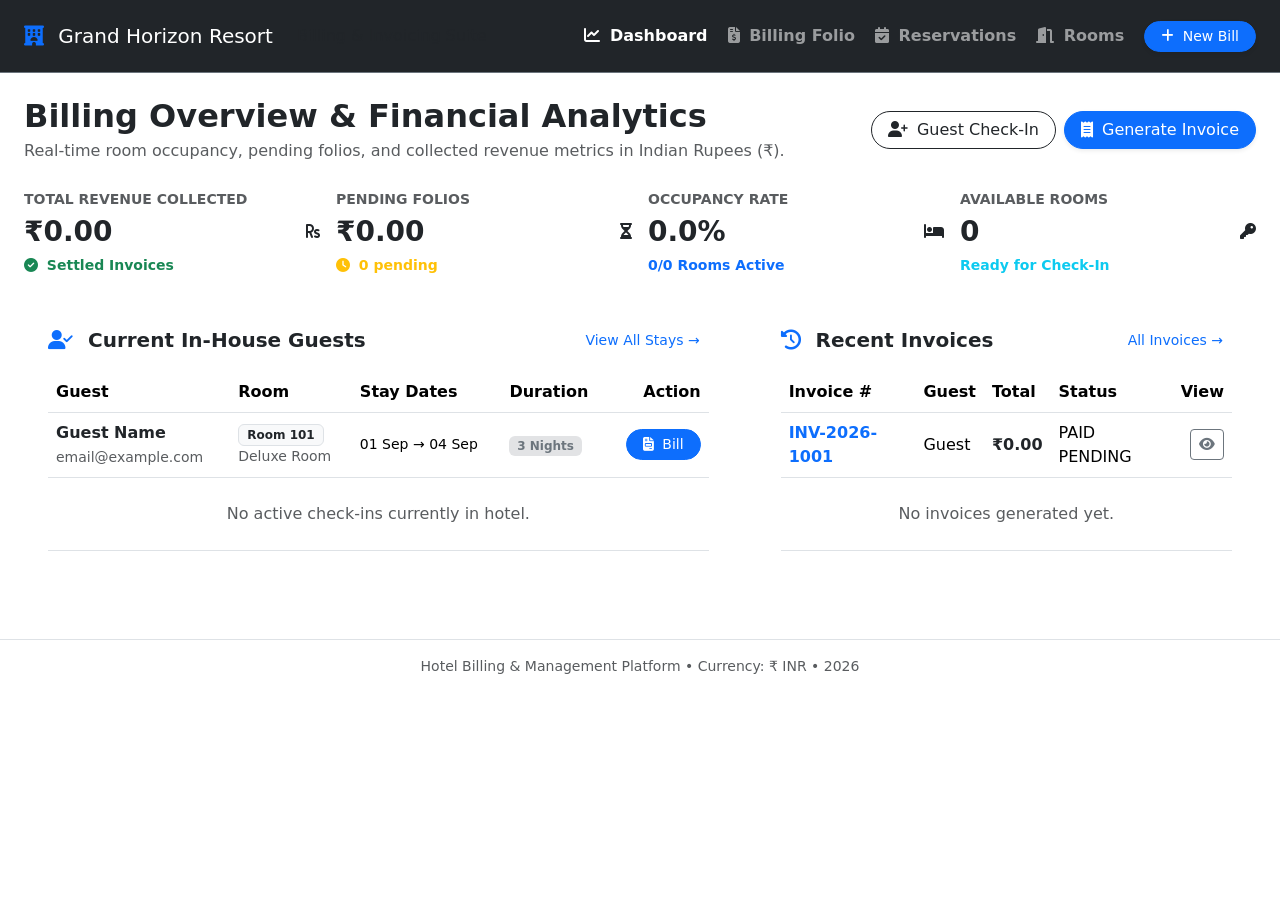
<file: src/main/resources/templates/index.html>
<!DOCTYPE html>
<html xmlns:th="http://www.thymeleaf.org" lang="en">
<head>
    <meta charset="UTF-8">
    <meta name="viewport" content="width=device-width, initial-scale=1.0">
    <title th:text="${hotelName} + ' - Billing & Management Dashboard'">Hotel Billing System</title>
    <!-- Bootstrap 5 CSS -->
    <link href="https://cdn.jsdelivr.net/npm/bootstrap@5.3.3/dist/css/bootstrap.min.css" rel="stylesheet">
    <!-- FontAwesome 6 -->
    <link href="https://cdnjs.cloudflare.com/ajax/libs/font-awesome/6.5.1/css/all.min.css" rel="stylesheet">
    <!-- Custom CSS -->
    <link rel="stylesheet" th:href="@{/css/custom.css}">
</head>
<body>

    <!-- Top Navigation -->
    <nav class="navbar navbar-expand-lg navbar-dark bg-dark py-3 border-bottom border-secondary">
        <div class="container-fluid px-4">
            <a class="navbar-brand navbar-brand-custom text-white" th:href="@{/}">
                <i class="fas fa-hotel text-primary me-2"></i>
                <span th:text="${hotelName}">Grand Horizon Resort</span>
            </a>
            <span class="hotel-badge ms-2 d-none d-md-inline-block">Billing & Invoicing Suite</span>
            <button class="navbar-toggler" type="button" data-bs-toggle="collapse" data-bs-target="#navContent">
                <span class="navbar-toggler-icon"></span>
            </button>
            <div class="collapse navbar-collapse" id="navContent">
                <ul class="navbar-nav ms-auto mb-2 mb-lg-0 align-items-center gap-1">
                    <li class="nav-item"><a class="nav-link active fw-semibold" th:href="@{/}"><i class="fas fa-chart-line me-1"></i> Dashboard</a></li>
                    <li class="nav-item"><a class="nav-link fw-semibold" th:href="@{/billing}"><i class="fas fa-file-invoice-dollar me-1"></i> Billing Folio</a></li>
                    <li class="nav-item"><a class="nav-link fw-semibold" th:href="@{/bookings}"><i class="fas fa-calendar-check me-1"></i> Reservations</a></li>
                    <li class="nav-item"><a class="nav-link fw-semibold" th:href="@{/rooms}"><i class="fas fa-door-open me-1"></i> Rooms</a></li>
                    <li class="nav-item ms-lg-2">
                        <a th:href="@{/billing}" class="btn btn-primary btn-sm px-3 rounded-pill shadow-sm">
                            <i class="fas fa-plus me-1"></i> New Bill
                        </a>
                    </li>
                </ul>
            </div>
        </div>
    </nav>

    <!-- Main Container -->
    <main class="container-fluid px-4 py-4 flex-grow-1">
        
        <!-- Welcome Hero Banner -->
        <div class="d-flex flex-wrap justify-content-between align-items-center mb-4 gap-3">
            <div>
                <h2 class="fw-bold mb-1">Billing Overview & Financial Analytics</h2>
                <p class="text-muted mb-0">Real-time room occupancy, pending folios, and collected revenue metrics in Indian Rupees (₹).</p>
            </div>
            <div class="d-flex gap-2">
                <a th:href="@{/bookings}" class="btn btn-outline-dark rounded-pill px-3">
                    <i class="fas fa-user-plus me-1"></i> Guest Check-In
                </a>
                <a th:href="@{/billing}" class="btn btn-primary rounded-pill px-3 shadow-sm">
                    <i class="fas fa-receipt me-1"></i> Generate Invoice
                </a>
            </div>
        </div>

        <!-- Metric KPI Cards -->
        <div class="row g-3 mb-4">
            <div class="col-12 col-sm-6 col-xl-3">
                <div class="stat-card d-flex align-items-center justify-content-between">
                    <div>
                        <span class="text-muted small text-uppercase fw-semibold">Total Revenue Collected</span>
                        <h3 class="fw-bold my-1 text-dark" th:text="'₹' + ${#numbers.formatDecimal(stats.totalRevenue, 1, 2)}">₹0.00</h3>
                        <span class="text-success small fw-semibold"><i class="fas fa-check-circle me-1"></i> Settled Invoices</span>
                    </div>
                    <div class="stat-icon green">
                        <i class="fas fa-rupee-sign"></i>
                    </div>
                </div>
            </div>

            <div class="col-12 col-sm-6 col-xl-3">
                <div class="stat-card d-flex align-items-center justify-content-between">
                    <div>
                        <span class="text-muted small text-uppercase fw-semibold">Pending Folios</span>
                        <h3 class="fw-bold my-1 text-dark" th:text="'₹' + ${#numbers.formatDecimal(stats.pendingRevenue, 1, 2)}">₹0.00</h3>
                        <span class="text-warning small fw-semibold" th:text="${stats.totalPendingInvoices} + ' pending check-out'"><i class="fas fa-clock me-1"></i> 0 pending</span>
                    </div>
                    <div class="stat-icon amber">
                        <i class="fas fa-hourglass-half"></i>
                    </div>
                </div>
            </div>

            <div class="col-12 col-sm-6 col-xl-3">
                <div class="stat-card d-flex align-items-center justify-content-between">
                    <div>
                        <span class="text-muted small text-uppercase fw-semibold">Occupancy Rate</span>
                        <h3 class="fw-bold my-1 text-dark" th:text="${stats.occupancyRatePercentage} + '%'">0.0%</h3>
                        <span class="text-primary small fw-semibold" th:text="${stats.occupiedRooms} + '/' + ${stats.totalRooms} + ' Rooms Active'">0/0 Rooms Active</span>
                    </div>
                    <div class="stat-icon blue">
                        <i class="fas fa-bed"></i>
                    </div>
                </div>
            </div>

            <div class="col-12 col-sm-6 col-xl-3">
                <div class="stat-card d-flex align-items-center justify-content-between">
                    <div>
                        <span class="text-muted small text-uppercase fw-semibold">Available Rooms</span>
                        <h3 class="fw-bold my-1 text-dark" th:text="${stats.availableRooms}">0</h3>
                        <span class="text-info small fw-semibold">Ready for Check-In</span>
                    </div>
                    <div class="stat-icon purple">
                        <i class="fas fa-key"></i>
                    </div>
                </div>
            </div>
        </div>

        <div class="row g-4 mb-4">
            <!-- Active Guests Folios ready to bill -->
            <div class="col-12 col-lg-7">
                <div class="custom-card p-4 h-100">
                    <div class="d-flex justify-content-between align-items-center mb-3">
                        <h5 class="fw-bold mb-0"><i class="fas fa-user-check text-primary me-2"></i> Current In-House Guests</h5>
                        <a th:href="@{/bookings}" class="btn btn-sm btn-link text-decoration-none">View All Stays &rarr;</a>
                    </div>
                    <div class="table-responsive">
                        <table class="table table-custom align-middle">
                            <thead>
                                <tr>
                                    <th>Guest</th>
                                    <th>Room</th>
                                    <th>Stay Dates</th>
                                    <th>Duration</th>
                                    <th class="text-end">Action</th>
                                </tr>
                            </thead>
                            <tbody>
                                <tr th:each="booking : ${activeBookings}">
                                    <td>
                                        <div class="fw-bold text-dark" th:text="${booking.guest.fullName}">Guest Name</div>
                                        <small class="text-muted" th:text="${booking.guest.email}">email@example.com</small>
                                    </td>
                                    <td>
                                        <span class="badge bg-light text-dark border px-2 py-1" th:text="'Room ' + ${booking.room.roomNumber}">Room 101</span>
                                        <div class="small text-muted" th:text="${booking.room.roomType.displayName}">Deluxe Room</div>
                                    </td>
                                    <td class="small">
                                        <span th:text="${#temporals.format(booking.checkInDate, 'dd MMM')}">01 Sep</span> &rarr;
                                        <span th:text="${#temporals.format(booking.checkOutDate, 'dd MMM')}">04 Sep</span>
                                    </td>
                                    <td>
                                        <span class="badge bg-secondary-subtle text-secondary fw-semibold" th:text="${booking.stayDurationNights} + ' Nights'">3 Nights</span>
                                    </td>
                                    <td class="text-end">
                                        <a th:href="@{/billing}" class="btn btn-sm btn-primary rounded-pill px-3">
                                            <i class="fas fa-file-invoice me-1"></i> Bill
                                        </a>
                                    </td>
                                </tr>
                                <tr th:if="${#lists.isEmpty(activeBookings)}">
                                    <td colspan="5" class="text-center text-muted py-4">No active check-ins currently in hotel.</td>
                                </tr>
                            </tbody>
                        </table>
                    </div>
                </div>
            </div>

            <!-- Recent Invoices Table -->
            <div class="col-12 col-lg-5">
                <div class="custom-card p-4 h-100">
                    <div class="d-flex justify-content-between align-items-center mb-3">
                        <h5 class="fw-bold mb-0"><i class="fas fa-history text-primary me-2"></i> Recent Invoices</h5>
                        <a th:href="@{/billing}" class="btn btn-sm btn-link text-decoration-none">All Invoices &rarr;</a>
                    </div>
                    <div class="table-responsive">
                        <table class="table table-custom align-middle">
                            <thead>
                                <tr>
                                    <th>Invoice #</th>
                                    <th>Guest</th>
                                    <th>Total</th>
                                    <th>Status</th>
                                    <th class="text-end">View</th>
                                </tr>
                            </thead>
                            <tbody>
                                <tr th:each="bill : ${recentBills}">
                                    <td class="fw-semibold text-primary" th:text="${bill.invoiceNumber}">INV-2026-1001</td>
                                    <td>
                                        <span th:text="${bill.booking.guest.fullName}" class="fw-medium">Guest</span>
                                    </td>
                                    <td class="fw-bold text-dark" th:text="'₹' + ${#numbers.formatDecimal(bill.netTotal, 1, 2)}">₹0.00</td>
                                    <td>
                                        <span th:if="${bill.paymentStatus.name() == 'PAID'}" class="badge-paid">PAID</span>
                                        <span th:if="${bill.paymentStatus.name() == 'PENDING'}" class="badge-pending">PENDING</span>
                                    </td>
                                    <td class="text-end">
                                        <a th:href="@{'/invoice/' + ${bill.id}}" class="btn btn-sm btn-outline-secondary">
                                            <i class="fas fa-eye"></i>
                                        </a>
                                    </td>
                                </tr>
                                <tr th:if="${#lists.isEmpty(recentBills)}">
                                    <td colspan="5" class="text-center text-muted py-4">No invoices generated yet.</td>
                                </tr>
                            </tbody>
                        </table>
                    </div>
                </div>
            </div>
        </div>

    </main>

    <!-- Footer -->
    <footer class="bg-white border-top py-3 text-center text-muted small mt-auto">
        <div class="container">
            <span th:text="${hotelName}">Hotel</span> Billing & Management Platform &bull; Currency: ₹ INR &bull; 2026
        </div>
    </footer>

    <!-- Bootstrap 5 Bundle JS -->
    <script src="https://cdn.jsdelivr.net/npm/bootstrap@5.3.3/dist/js/bootstrap.bundle.min.js"></script>
    <script th:src="@{/js/app.js}"></script>
</body>
</html>
</file>
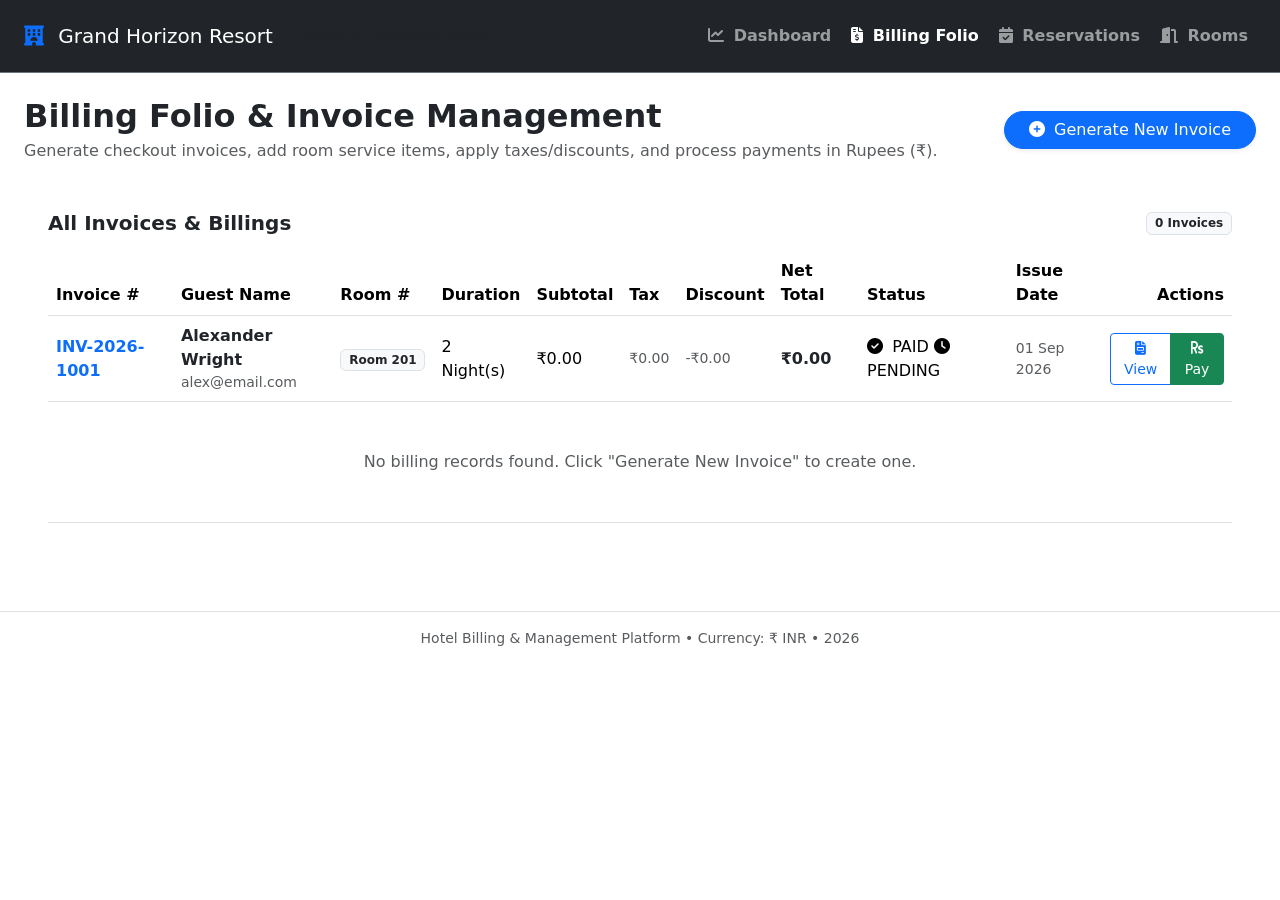
<file: src/main/resources/templates/billing.html>
<!DOCTYPE html>
<html xmlns:th="http://www.thymeleaf.org" lang="en">
<head>
    <meta charset="UTF-8">
    <meta name="viewport" content="width=device-width, initial-scale=1.0">
    <title th:text="'Billing & Invoices - ' + ${hotelName}">Billing & Invoices</title>
    <link href="https://cdn.jsdelivr.net/npm/bootstrap@5.3.3/dist/css/bootstrap.min.css" rel="stylesheet">
    <link href="https://cdnjs.cloudflare.com/ajax/libs/font-awesome/6.5.1/css/all.min.css" rel="stylesheet">
    <link rel="stylesheet" th:href="@{/css/custom.css}">
</head>
<body>

    <!-- Navigation -->
    <nav class="navbar navbar-expand-lg navbar-dark bg-dark py-3 border-bottom border-secondary">
        <div class="container-fluid px-4">
            <a class="navbar-brand navbar-brand-custom text-white" th:href="@{/}">
                <i class="fas fa-hotel text-primary me-2"></i>
                <span th:text="${hotelName}">Grand Horizon Resort</span>
            </a>
            <span class="hotel-badge ms-2 d-none d-md-inline-block">Billing & Invoicing Suite</span>
            <button class="navbar-toggler" type="button" data-bs-toggle="collapse" data-bs-target="#navContent">
                <span class="navbar-toggler-icon"></span>
            </button>
            <div class="collapse navbar-collapse" id="navContent">
                <ul class="navbar-nav ms-auto mb-2 mb-lg-0 align-items-center gap-1">
                    <li class="nav-item"><a class="nav-link fw-semibold" th:href="@{/}"><i class="fas fa-chart-line me-1"></i> Dashboard</a></li>
                    <li class="nav-item"><a class="nav-link active fw-semibold" th:href="@{/billing}"><i class="fas fa-file-invoice-dollar me-1"></i> Billing Folio</a></li>
                    <li class="nav-item"><a class="nav-link fw-semibold" th:href="@{/bookings}"><i class="fas fa-calendar-check me-1"></i> Reservations</a></li>
                    <li class="nav-item"><a class="nav-link fw-semibold" th:href="@{/rooms}"><i class="fas fa-door-open me-1"></i> Rooms</a></li>
                </ul>
            </div>
        </div>
    </nav>

    <!-- Main Content -->
    <main class="container-fluid px-4 py-4 flex-grow-1">

        <div class="d-flex justify-content-between align-items-center mb-4">
            <div>
                <h2 class="fw-bold mb-1">Billing Folio & Invoice Management</h2>
                <p class="text-muted mb-0">Generate checkout invoices, add room service items, apply taxes/discounts, and process payments in Rupees (₹).</p>
            </div>
            <button class="btn btn-primary rounded-pill px-4 shadow-sm" data-bs-toggle="modal" data-bs-target="#generateBillModal">
                <i class="fas fa-plus-circle me-1"></i> Generate New Invoice
            </button>
        </div>

        <!-- Invoices List Table -->
        <div class="custom-card p-4 mb-4">
            <div class="d-flex justify-content-between align-items-center mb-3">
                <h5 class="fw-bold mb-0">All Invoices & Billings</h5>
                <span class="badge bg-light text-dark border" th:text="${#lists.size(bills)} + ' Invoices'">0 Invoices</span>
            </div>

            <div class="table-responsive">
                <table class="table table-custom align-middle">
                    <thead>
                        <tr>
                            <th>Invoice #</th>
                            <th>Guest Name</th>
                            <th>Room #</th>
                            <th>Duration</th>
                            <th>Subtotal</th>
                            <th>Tax</th>
                            <th>Discount</th>
                            <th>Net Total</th>
                            <th>Status</th>
                            <th>Issue Date</th>
                            <th class="text-end">Actions</th>
                        </tr>
                    </thead>
                    <tbody>
                        <tr th:each="bill : ${bills}">
                            <td class="fw-bold text-primary" th:text="${bill.invoiceNumber}">INV-2026-1001</td>
                            <td>
                                <span class="fw-semibold text-dark" th:text="${bill.booking.guest.fullName}">Alexander Wright</span>
                                <div class="small text-muted" th:text="${bill.booking.guest.email}">alex@email.com</div>
                            </td>
                            <td>
                                <span class="badge bg-light text-dark border" th:text="'Room ' + ${bill.booking.room.roomNumber}">Room 201</span>
                            </td>
                            <td th:text="${bill.stayNights} + ' Night(s)'">2 Night(s)</td>
                            <td th:text="'₹' + ${#numbers.formatDecimal(bill.subtotal, 1, 2)}">₹0.00</td>
                            <td class="small text-muted" th:text="'₹' + ${#numbers.formatDecimal(bill.taxAmount, 1, 2)} + ' (' + ${bill.taxPercentage} + '%)'">₹0.00</td>
                            <td class="small text-muted" th:text="'-₹' + ${#numbers.formatDecimal(bill.discountAmount, 1, 2)} + ' (' + ${bill.discountPercentage} + '%)'">-₹0.00</td>
                            <td class="fw-bold text-dark fs-6" th:text="'₹' + ${#numbers.formatDecimal(bill.netTotal, 1, 2)}">₹0.00</td>
                            <td>
                                <span th:if="${bill.paymentStatus.name() == 'PAID'}" class="badge-paid"><i class="fas fa-check-circle me-1"></i> PAID</span>
                                <span th:if="${bill.paymentStatus.name() == 'PENDING'}" class="badge-pending"><i class="fas fa-clock me-1"></i> PENDING</span>
                            </td>
                            <td class="small text-muted" th:text="${#temporals.format(bill.issueDate, 'dd MMM yyyy, HH:mm')}">01 Sep 2026</td>
                            <td class="text-end">
                                <div class="btn-group">
                                    <a th:href="@{'/invoice/' + ${bill.id}}" class="btn btn-sm btn-outline-primary" title="View & Print Invoice">
                                        <i class="fas fa-file-invoice"></i> View
                                    </a>
                                    <button th:if="${bill.paymentStatus.name() == 'PENDING'}"
                                            type="button"
                                            class="btn btn-sm btn-success btn-pay-modal"
                                            data-bs-toggle="modal"
                                            data-bs-target="#paymentModal"
                                            th:data-bill-id="${bill.id}"
                                            th:data-invoice="${bill.invoiceNumber}"
                                            th:data-amount="${bill.netTotal}"
                                            title="Mark Paid">
                                        <i class="fas fa-rupee-sign"></i> Pay
                                    </button>
                                </div>
                            </td>
                        </tr>
                        <tr th:if="${#lists.isEmpty(bills)}">
                            <td colspan="11" class="text-center text-muted py-5">No billing records found. Click "Generate New Invoice" to create one.</td>
                        </tr>
                    </tbody>
                </table>
            </div>
        </div>

    </main>

    <!-- Modal: Generate Bill -->
    <div class="modal fade" id="generateBillModal" tabindex="-1" aria-labelledby="generateBillModalLabel" aria-hidden="true">
        <div class="modal-dialog modal-xl modal-dialog-centered">
            <div class="modal-content border-0 shadow-lg">
                <form id="generateBillForm">
                    <div class="modal-header bg-dark text-white">
                        <h5 class="modal-title fw-bold" id="generateBillModalLabel"><i class="fas fa-file-invoice-dollar text-primary me-2"></i> Create Hotel Folio / Bill</h5>
                        <button type="button" class="btn-close btn-close-white" data-bs-dismiss="modal"></button>
                    </div>
                    <div class="modal-body p-4">
                        <div class="row g-4">
                            <!-- Left: Guest & Room Selection + Summary -->
                            <div class="col-12 col-md-5 border-end">
                                <div class="mb-3">
                                    <label class="form-label fw-bold">Select Active Guest Stay <span class="text-danger">*</span></label>
                                    <select class="form-select" id="billingBookingSelect" required>
                                        <option value="" selected disabled>-- Select Guest Stay --</option>
                                        <option th:each="b : ${activeBookings}"
                                                th:value="${b.id}"
                                                th:data-guest="${b.guest.fullName}"
                                                th:data-room="${b.room.roomNumber}"
                                                th:data-rate="${b.effectiveRoomRate}"
                                                th:data-nights="${b.stayDurationNights}"
                                                th:text="'Room ' + ${b.room.roomNumber} + ' - ' + ${b.guest.fullName} + ' (' + ${b.stayDurationNights} + ' Nights)'">
                                            Room 101 - John Doe (2 Nights)
                                        </option>
                                    </select>
                                </div>

                                <div class="p-3 bg-light rounded-3 mb-3">
                                    <h6 class="fw-bold mb-2 text-primary">Stay Summary</h6>
                                    <div class="d-flex justify-content-between mb-1"><span class="text-muted">Guest:</span> <strong id="displayGuest">-</strong></div>
                                    <div class="d-flex justify-content-between mb-1"><span class="text-muted">Room:</span> <strong id="displayRoom">-</strong></div>
                                    <div class="d-flex justify-content-between mb-1"><span class="text-muted">Rate:</span> <span id="displayRate">-</span></div>
                                    <div class="d-flex justify-content-between mb-1"><span class="text-muted">Stay Duration:</span> <span id="displayNights">-</span></div>
                                </div>

                                <div class="row g-2 mb-3">
                                    <div class="col-6">
                                        <label class="form-label small fw-semibold">Tax Rate (%)</label>
                                        <input type="number" step="0.1" class="form-control" id="billingTax" th:value="${defaultTaxRate}">
                                    </div>
                                    <div class="col-6">
                                        <label class="form-label small fw-semibold">Discount (%)</label>
                                        <input type="number" step="0.1" class="form-control" id="billingDiscount" value="0.0">
                                    </div>
                                </div>

                                <div class="mb-3">
                                    <label class="form-label small fw-semibold">Payment Status</label>
                                    <select class="form-select" id="billingPaymentStatus">
                                        <option value="PENDING" selected>Pending Payment</option>
                                        <option value="PAID">Paid / Settled Now</option>
                                    </select>
                                </div>

                                <div class="row g-2 mb-3">
                                    <div class="col-6">
                                        <label class="form-label small fw-semibold">Payment Mode</label>
                                        <select class="form-select" id="billingPaymentMethod">
                                            <option value="UPI" selected>UPI / QR Code</option>
                                            <option value="CREDIT_CARD">Credit / Debit Card</option>
                                            <option value="CASH">Cash</option>
                                            <option value="NET_BANKING">Net Banking</option>
                                            <option value="CORPORATE_BILLING">Corporate Billing</option>
                                        </select>
                                    </div>
                                    <div class="col-6">
                                        <label class="form-label small fw-semibold">Transaction ID</label>
                                        <input type="text" class="form-control" id="billingTransactionId" placeholder="Optional UPI/Card Ref">
                                    </div>
                                </div>

                                <div>
                                    <label class="form-label small fw-semibold">Notes / Remarks</label>
                                    <textarea class="form-control" id="billingNotes" rows="2" placeholder="Guest special requests or payment notes"></textarea>
                                </div>
                            </div>

                            <!-- Right: Service Line Items & Grand Total -->
                            <div class="col-12 col-md-7">
                                <h6 class="fw-bold mb-3"><i class="fas fa-concierge-bell text-primary me-2"></i> Add Additional Hotel Services</h6>
                                
                                <div class="row g-2 align-items-end mb-3">
                                    <div class="col-7">
                                        <label class="form-label small">Select Item/Service</label>
                                        <select class="form-select form-select-sm" id="serviceItemSelect">
                                            <option value="" selected disabled>-- Choose Service --</option>
                                            <option th:each="svc : ${availableServices}"
                                                    th:value="${svc.id}"
                                                    th:data-name="${svc.name}"
                                                    th:data-price="${svc.unitPrice}"
                                                    th:data-category="${svc.category}"
                                                    th:text="${svc.name} + ' (₹' + ${#numbers.formatDecimal(svc.unitPrice, 1, 2)} + ')'">
                                                Breakfast (₹450.00)
                                            </option>
                                        </select>
                                    </div>
                                    <div class="col-3">
                                        <label class="form-label small">Qty</label>
                                        <input type="number" class="form-control form-control-sm" id="serviceItemQty" value="1" min="1">
                                    </div>
                                    <div class="col-2">
                                        <button type="button" class="btn btn-sm btn-outline-primary w-100" id="btnAddServiceItem">
                                            <i class="fas fa-plus"></i> Add
                                        </button>
                                    </div>
                                </div>

                                <!-- Added Items Table -->
                                <div class="table-responsive border rounded-3 mb-3" style="max-height: 220px; overflow-y: auto;">
                                    <table class="table table-sm table-hover mb-0">
                                        <thead class="table-light">
                                            <tr>
                                                <th>Service Item</th>
                                                <th class="text-center">Qty</th>
                                                <th class="text-end">Price</th>
                                                <th class="text-end">Total</th>
                                                <th class="text-center">Del</th>
                                            </tr>
                                        </thead>
                                        <tbody id="billItemsTableBody">
                                            <tr>
                                                <td colspan="5" class="text-center text-muted py-3">No additional services added yet.</td>
                                            </tr>
                                        </tbody>
                                    </table>
                                </div>

                                <!-- Bill Calculation Breakdown -->
                                <div class="p-3 bg-light rounded-3">
                                    <div class="d-flex justify-content-between mb-1"><span class="text-muted">Total Room Charges:</span> <span id="summaryRoomTotal" class="fw-semibold">₹0.00</span></div>
                                    <div class="d-flex justify-content-between mb-1"><span class="text-muted">Total Service Charges:</span> <span id="summaryServicesTotal" class="fw-semibold">₹0.00</span></div>
                                    <div class="d-flex justify-content-between mb-1"><span class="text-muted">Subtotal:</span> <span id="summarySubtotal" class="fw-semibold">₹0.00</span></div>
                                    <div class="d-flex justify-content-between mb-1"><span class="text-muted">Taxes (GST):</span> <span id="summaryTaxAmount" class="text-muted">₹0.00</span></div>
                                    <div class="d-flex justify-content-between mb-1"><span class="text-muted">Discount:</span> <span id="summaryDiscountAmount" class="text-danger">-₹0.00</span></div>
                                    <hr class="my-2">
                                    <div class="d-flex justify-content-between align-items-center">
                                        <span class="fw-bold fs-5 text-dark">Net Payable Total:</span>
                                        <span id="summaryNetTotal" class="fw-bold fs-4 text-primary">₹0.00</span>
                                    </div>
                                </div>
                            </div>
                        </div>
                    </div>
                    <div class="modal-footer bg-light">
                        <button type="button" class="btn btn-secondary rounded-pill px-4" data-bs-dismiss="modal">Cancel</button>
                        <button type="submit" class="btn btn-primary rounded-pill px-4 shadow-sm">
                            <i class="fas fa-check-circle me-1"></i> Generate & Preview Invoice
                        </button>
                    </div>
                </form>
            </div>
        </div>
    </div>

    <!-- Modal: Process Payment -->
    <div class="modal fade" id="paymentModal" tabindex="-1" aria-hidden="true">
        <div class="modal-dialog modal-dialog-centered">
            <div class="modal-content border-0 shadow">
                <form id="processPaymentForm">
                    <input type="hidden" id="payModalBillId">
                    <div class="modal-header bg-success text-white">
                        <h5 class="modal-title fw-bold"><i class="fas fa-credit-card me-2"></i> Record Folio Payment</h5>
                        <button type="button" class="btn-close btn-close-white" data-bs-dismiss="modal"></button>
                    </div>
                    <div class="modal-body p-4">
                        <div class="alert alert-light border d-flex justify-content-between align-items-center mb-3">
                            <div>
                                <small class="text-muted">Invoice Number</small>
                                <h6 class="fw-bold mb-0" id="payModalInvoiceNumber">INV-2026-XXXX</h6>
                            </div>
                            <div class="text-end">
                                <small class="text-muted">Amount Due</small>
                                <h5 class="fw-bold text-success mb-0" id="payModalAmount">₹0.00</h5>
                            </div>
                        </div>

                        <div class="mb-3">
                            <label class="form-label fw-bold">Payment Method <span class="text-danger">*</span></label>
                            <select class="form-select" id="payModalMethod" required>
                                <option value="UPI" selected>UPI / Instant Transfer / QR</option>
                                <option value="CREDIT_CARD">Credit / Debit Card</option>
                                <option value="CASH">Cash</option>
                                <option value="NET_BANKING">Net Banking</option>
                                <option value="CORPORATE_BILLING">Corporate Billing</option>
                            </select>
                        </div>

                        <div class="mb-3">
                            <label class="form-label">Transaction / UPI Reference ID</label>
                            <input type="text" class="form-control" id="payModalTxnId" placeholder="e.g. UPI-9920192847">
                        </div>

                        <div>
                            <label class="form-label">Payment Notes</label>
                            <textarea class="form-control" id="payModalNotes" rows="2" placeholder="Optional notes"></textarea>
                        </div>
                    </div>
                    <div class="modal-footer bg-light">
                        <button type="button" class="btn btn-secondary rounded-pill" data-bs-dismiss="modal">Close</button>
                        <button type="submit" class="btn btn-success rounded-pill px-4">
                            <i class="fas fa-check me-1"></i> Confirm & Settle Payment
                        </button>
                    </div>
                </form>
            </div>
        </div>
    </div>

    <!-- Footer -->
    <footer class="bg-white border-top py-3 text-center text-muted small mt-auto">
        <div class="container">
            <span th:text="${hotelName}">Hotel</span> Billing & Management Platform &bull; Currency: ₹ INR &bull; 2026
        </div>
    </footer>

    <script src="https://cdn.jsdelivr.net/npm/bootstrap@5.3.3/dist/js/bootstrap.bundle.min.js"></script>
    <script th:src="@{/js/app.js}"></script>
</body>
</html>
</file>
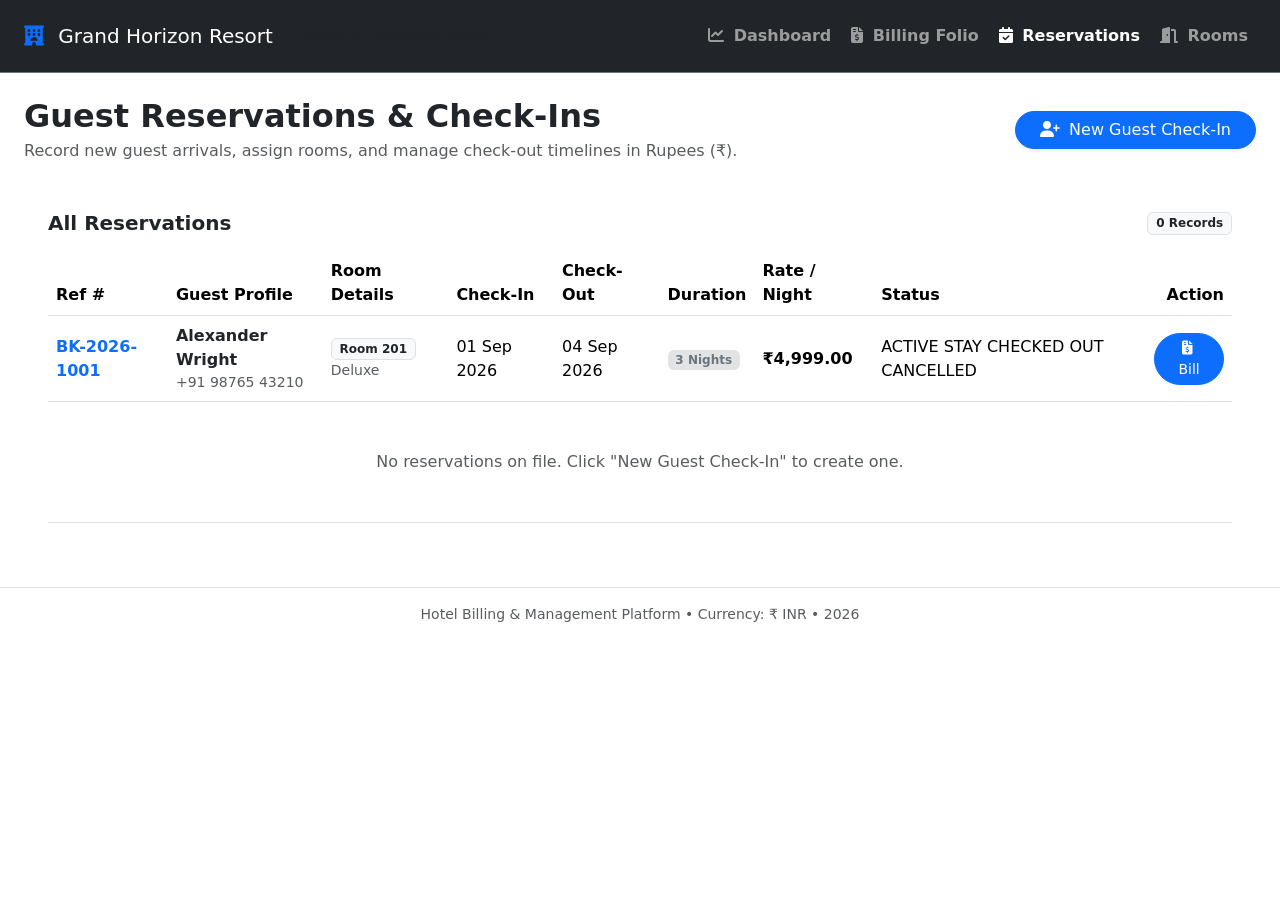
<file: src/main/resources/templates/bookings.html>
<!DOCTYPE html>
<html xmlns:th="http://www.thymeleaf.org" lang="en">
<head>
    <meta charset="UTF-8">
    <meta name="viewport" content="width=device-width, initial-scale=1.0">
    <title th:text="'Reservations & Stays - ' + ${hotelName}">Reservations</title>
    <link href="https://cdn.jsdelivr.net/npm/bootstrap@5.3.3/dist/css/bootstrap.min.css" rel="stylesheet">
    <link href="https://cdnjs.cloudflare.com/ajax/libs/font-awesome/6.5.1/css/all.min.css" rel="stylesheet">
    <link rel="stylesheet" th:href="@{/css/custom.css}">
</head>
<body>

    <!-- Navigation -->
    <nav class="navbar navbar-expand-lg navbar-dark bg-dark py-3 border-bottom border-secondary">
        <div class="container-fluid px-4">
            <a class="navbar-brand navbar-brand-custom text-white" th:href="@{/}">
                <i class="fas fa-hotel text-primary me-2"></i>
                <span th:text="${hotelName}">Grand Horizon Resort</span>
            </a>
            <span class="hotel-badge ms-2 d-none d-md-inline-block">Billing & Invoicing Suite</span>
            <button class="navbar-toggler" type="button" data-bs-toggle="collapse" data-bs-target="#navContent">
                <span class="navbar-toggler-icon"></span>
            </button>
            <div class="collapse navbar-collapse" id="navContent">
                <ul class="navbar-nav ms-auto mb-2 mb-lg-0 align-items-center gap-1">
                    <li class="nav-item"><a class="nav-link fw-semibold" th:href="@{/}"><i class="fas fa-chart-line me-1"></i> Dashboard</a></li>
                    <li class="nav-item"><a class="nav-link fw-semibold" th:href="@{/billing}"><i class="fas fa-file-invoice-dollar me-1"></i> Billing Folio</a></li>
                    <li class="nav-item"><a class="nav-link active fw-semibold" th:href="@{/bookings}"><i class="fas fa-calendar-check me-1"></i> Reservations</a></li>
                    <li class="nav-item"><a class="nav-link fw-semibold" th:href="@{/rooms}"><i class="fas fa-door-open me-1"></i> Rooms</a></li>
                </ul>
            </div>
        </div>
    </nav>

    <!-- Main Content -->
    <main class="container-fluid px-4 py-4 flex-grow-1">
        <div class="d-flex justify-content-between align-items-center mb-4">
            <div>
                <h2 class="fw-bold mb-1">Guest Reservations & Check-Ins</h2>
                <p class="text-muted mb-0">Record new guest arrivals, assign rooms, and manage check-out timelines in Rupees (₹).</p>
            </div>
            <button class="btn btn-primary rounded-pill px-4 shadow-sm" data-bs-toggle="modal" data-bs-target="#newBookingModal">
                <i class="fas fa-user-plus me-1"></i> New Guest Check-In
            </button>
        </div>

        <div class="custom-card p-4">
            <div class="d-flex justify-content-between align-items-center mb-3">
                <h5 class="fw-bold mb-0">All Reservations</h5>
                <span class="badge bg-light text-dark border" th:text="${#lists.size(bookings)} + ' Records'">0 Records</span>
            </div>

            <div class="table-responsive">
                <table class="table table-custom align-middle">
                    <thead>
                        <tr>
                            <th>Ref #</th>
                            <th>Guest Profile</th>
                            <th>Room Details</th>
                            <th>Check-In</th>
                            <th>Check-Out</th>
                            <th>Duration</th>
                            <th>Rate / Night</th>
                            <th>Status</th>
                            <th class="text-end">Action</th>
                        </tr>
                    </thead>
                    <tbody>
                        <tr th:each="b : ${bookings}">
                            <td class="fw-bold text-primary" th:text="${b.bookingReference}">BK-2026-1001</td>
                            <td>
                                <strong class="text-dark" th:text="${b.guest.fullName}">Alexander Wright</strong>
                                <div class="small text-muted" th:text="${b.guest.phone}">+91 98765 43210</div>
                            </td>
                            <td>
                                <span class="badge bg-light text-dark border" th:text="'Room ' + ${b.room.roomNumber}">Room 201</span>
                                <div class="small text-muted" th:text="${b.room.roomType.displayName}">Deluxe</div>
                            </td>
                            <td th:text="${#temporals.format(b.checkInDate, 'dd MMM yyyy')}">01 Sep 2026</td>
                            <td th:text="${#temporals.format(b.checkOutDate, 'dd MMM yyyy')}">04 Sep 2026</td>
                            <td><span class="badge bg-secondary-subtle text-secondary" th:text="${b.stayDurationNights} + ' Nights'">3 Nights</span></td>
                            <td class="fw-semibold" th:text="'₹' + ${#numbers.formatDecimal(b.effectiveRoomRate, 1, 2)}">₹4,999.00</td>
                            <td>
                                <span th:if="${b.status.name() == 'ACTIVE'}" class="badge-occupied">ACTIVE STAY</span>
                                <span th:if="${b.status.name() == 'CHECKED_OUT'}" class="badge-paid">CHECKED OUT</span>
                                <span th:if="${b.status.name() == 'CANCELLED'}" class="badge-pending">CANCELLED</span>
                            </td>
                            <td class="text-end">
                                <a th:if="${b.status.name() == 'ACTIVE'}" th:href="@{/billing}" class="btn btn-sm btn-primary rounded-pill px-3">
                                    <i class="fas fa-file-invoice-dollar me-1"></i> Bill
                                </a>
                            </td>
                        </tr>
                        <tr th:if="${#lists.isEmpty(bookings)}">
                            <td colspan="9" class="text-center text-muted py-5">No reservations on file. Click "New Guest Check-In" to create one.</td>
                        </tr>
                    </tbody>
                </table>
            </div>
        </div>
    </main>

    <!-- Modal: New Check-In -->
    <div class="modal fade" id="newBookingModal" tabindex="-1" aria-hidden="true">
        <div class="modal-dialog modal-lg modal-dialog-centered">
            <div class="modal-content border-0 shadow-lg">
                <form id="newBookingForm">
                    <div class="modal-header bg-dark text-white">
                        <h5 class="modal-title fw-bold"><i class="fas fa-calendar-plus text-primary me-2"></i> Register New Guest Check-In</h5>
                        <button type="button" class="btn-close btn-close-white" data-bs-dismiss="modal"></button>
                    </div>
                    <div class="modal-body p-4">
                        <h6 class="fw-bold text-primary mb-3">1. Guest Profile</h6>
                        <div class="row g-3 mb-3">
                            <div class="col-md-6">
                                <label class="form-label small fw-semibold">Guest Full Name <span class="text-danger">*</span></label>
                                <input type="text" class="form-control" id="bookingGuestName" placeholder="e.g. Rahul Sharma" required>
                            </div>
                            <div class="col-md-6">
                                <label class="form-label small fw-semibold">Email Address <span class="text-danger">*</span></label>
                                <input type="email" class="form-control" id="bookingGuestEmail" placeholder="e.g. rahul@example.com" required>
                            </div>
                            <div class="col-md-6">
                                <label class="form-label small fw-semibold">Phone Number <span class="text-danger">*</span></label>
                                <input type="tel" class="form-control" id="bookingGuestPhone" placeholder="e.g. +91 98765 01234" required>
                            </div>
                            <div class="col-md-3">
                                <label class="form-label small fw-semibold">ID Proof Type</label>
                                <select class="form-select" id="bookingIdType">
                                    <option value="Aadhaar" selected>Aadhaar Card</option>
                                    <option value="Passport">Passport</option>
                                    <option value="Driver License">Driver License</option>
                                    <option value="Voter ID">Voter ID</option>
                                </select>
                            </div>
                            <div class="col-md-3">
                                <label class="form-label small fw-semibold">ID Number</label>
                                <input type="text" class="form-control" id="bookingIdNumber" placeholder="ID Number">
                            </div>
                            <div class="col-md-6">
                                <label class="form-label small fw-semibold">Address</label>
                                <input type="text" class="form-control" id="bookingAddress" placeholder="Street address">
                            </div>
                            <div class="col-md-3">
                                <label class="form-label small fw-semibold">City</label>
                                <input type="text" class="form-control" id="bookingCity" placeholder="City (e.g. Mumbai)">
                            </div>
                            <div class="col-md-3">
                                <label class="form-label small fw-semibold">Country</label>
                                <input type="text" class="form-control" id="bookingCountry" placeholder="Country" value="India">
                            </div>
                        </div>

                        <hr>
                        <h6 class="fw-bold text-primary mb-3">2. Stay & Room Allocation</h6>
                        <div class="row g-3">
                            <div class="col-md-6">
                                <label class="form-label small fw-semibold">Select Available Room <span class="text-danger">*</span></label>
                                <select class="form-select" id="bookingRoomId" required>
                                    <option value="" selected disabled>-- Select Available Room --</option>
                                    <option th:each="rm : ${availableRooms}"
                                            th:value="${rm.id}"
                                            th:text="'Room ' + ${rm.roomNumber} + ' - ' + ${rm.roomType.displayName} + ' (₹' + ${#numbers.formatDecimal(rm.pricePerNight, 1, 2)} + '/night)'">
                                        Room 101
                                    </option>
                                </select>
                            </div>
                            <div class="col-md-6">
                                <label class="form-label small fw-semibold">Number of Guests</label>
                                <input type="number" class="form-control" id="bookingGuests" value="1" min="1">
                            </div>
                            <div class="col-md-6">
                                <label class="form-label small fw-semibold">Check-In Date <span class="text-danger">*</span></label>
                                <input type="date" class="form-control" id="bookingCheckIn" required>
                            </div>
                            <div class="col-md-6">
                                <label class="form-label small fw-semibold">Check-Out Date <span class="text-danger">*</span></label>
                                <input type="date" class="form-control" id="bookingCheckOut" required>
                            </div>
                            <div class="col-12">
                                <label class="form-label small fw-semibold">Special Requests / Instructions</label>
                                <textarea class="form-control" id="bookingRequests" rows="2" placeholder="e.g. Extra pillows, sea-facing room, late check-in"></textarea>
                            </div>
                        </div>
                    </div>
                    <div class="modal-footer bg-light">
                        <button type="button" class="btn btn-secondary rounded-pill" data-bs-dismiss="modal">Cancel</button>
                        <button type="submit" class="btn btn-primary rounded-pill px-4">
                            <i class="fas fa-check-circle me-1"></i> Complete Check-In
                        </button>
                    </div>
                </form>
            </div>
        </div>
    </div>

    <!-- Footer -->
    <footer class="bg-white border-top py-3 text-center text-muted small mt-auto">
        <div class="container">
            <span th:text="${hotelName}">Hotel</span> Billing & Management Platform &bull; Currency: ₹ INR &bull; 2026
        </div>
    </footer>

    <script src="https://cdn.jsdelivr.net/npm/bootstrap@5.3.3/dist/js/bootstrap.bundle.min.js"></script>
    <script th:src="@{/js/app.js}"></script>
    <script>
        // Set default dates
        const today = new Date().toISOString().split('T')[0];
        const tomorrow = new Date(Date.now() + 86400000).toISOString().split('T')[0];
        if (document.getElementById('bookingCheckIn')) document.getElementById('bookingCheckIn').value = today;
        if (document.getElementById('bookingCheckOut')) document.getElementById('bookingCheckOut').value = tomorrow;
    </script>
</body>
</html>
</file>
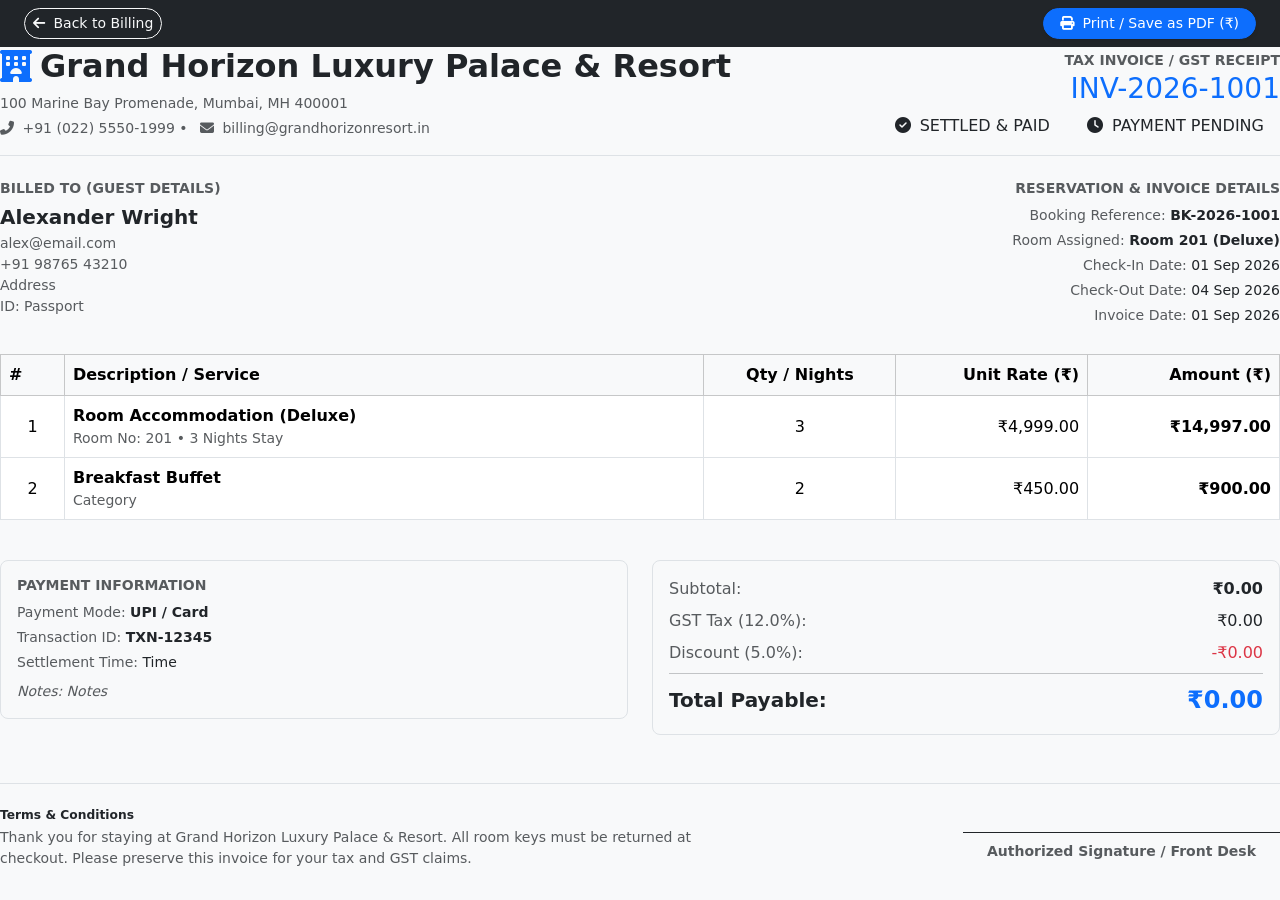
<file: src/main/resources/templates/invoice.html>
<!DOCTYPE html>
<html xmlns:th="http://www.thymeleaf.org" lang="en">
<head>
    <meta charset="UTF-8">
    <meta name="viewport" content="width=device-width, initial-scale=1.0">
    <title th:text="'Invoice ' + ${bill.invoiceNumber} + ' - ' + ${hotelName}">Hotel Invoice</title>
    <link href="https://cdn.jsdelivr.net/npm/bootstrap@5.3.3/dist/css/bootstrap.min.css" rel="stylesheet">
    <link href="https://cdnjs.cloudflare.com/ajax/libs/font-awesome/6.5.1/css/all.min.css" rel="stylesheet">
    <link rel="stylesheet" th:href="@{/css/custom.css}">
</head>
<body class="bg-light">

    <!-- Top Action Bar (hidden when printing) -->
    <div class="no-print bg-dark py-2 px-4 text-white d-flex justify-content-between align-items-center">
        <a th:href="@{/billing}" class="btn btn-outline-light btn-sm rounded-pill">
            <i class="fas fa-arrow-left me-1"></i> Back to Billing
        </a>
        <div class="d-flex gap-2">
            <button onclick="window.print()" class="btn btn-primary btn-sm rounded-pill px-3 shadow-sm">
                <i class="fas fa-print me-1"></i> Print / Save as PDF (₹)
            </button>
        </div>
    </div>

    <!-- Printable Invoice Document -->
    <div class="invoice-container">
        <!-- Header -->
        <div class="row align-items-center mb-4 pb-3 border-bottom">
            <div class="col-sm-7">
                <div class="d-flex align-items-center gap-2 mb-2">
                    <i class="fas fa-hotel text-primary fs-2"></i>
                    <h2 class="fw-bold mb-0 text-dark" th:text="${hotelName}">Grand Horizon Luxury Palace & Resort</h2>
                </div>
                <p class="text-muted small mb-1" th:text="${hotelAddress}">100 Marine Bay Promenade, Mumbai, MH 400001</p>
                <p class="text-muted small mb-0">
                    <i class="fas fa-phone-alt me-1"></i> <span th:text="${hotelPhone}">+91 (022) 5550-1999</span> &bull; 
                    <i class="fas fa-envelope ms-2 me-1"></i> <span th:text="${hotelEmail}">billing@grandhorizonresort.in</span>
                </p>
            </div>
            <div class="col-sm-5 text-sm-end mt-3 mt-sm-0">
                <span class="text-uppercase fw-bold text-muted small">TAX INVOICE / GST RECEIPT</span>
                <h3 class="fw-extrabold text-primary mb-1" th:text="${bill.invoiceNumber}">INV-2026-1001</h3>
                <div class="mt-2">
                    <span th:if="${bill.paymentStatus.name() == 'PAID'}" class="badge-paid px-3 py-1 fs-6">
                        <i class="fas fa-check-circle me-1"></i> SETTLED & PAID
                    </span>
                    <span th:if="${bill.paymentStatus.name() == 'PENDING'}" class="badge-pending px-3 py-1 fs-6">
                        <i class="fas fa-clock me-1"></i> PAYMENT PENDING
                    </span>
                </div>
            </div>
        </div>

        <!-- Meta Information: Billed To & Stay Details -->
        <div class="row g-4 mb-4">
            <div class="col-6">
                <h6 class="text-uppercase text-muted fw-bold small mb-2">Billed To (Guest Details)</h6>
                <h5 class="fw-bold text-dark mb-1" th:text="${bill.booking.guest.fullName}">Alexander Wright</h5>
                <div class="text-muted small" th:text="${bill.booking.guest.email}">alex@email.com</div>
                <div class="text-muted small" th:text="${bill.booking.guest.phone}">+91 98765 43210</div>
                <div class="text-muted small" th:if="${bill.booking.guest.address != null}" th:text="${bill.booking.guest.address} + ', ' + ${bill.booking.guest.city}">Address</div>
                <div class="text-muted small" th:if="${bill.booking.guest.idProofNumber != null}">ID: <span th:text="${bill.booking.guest.idProofType} + ' - ' + ${bill.booking.guest.idProofNumber}">Passport</span></div>
            </div>
            <div class="col-6 text-end">
                <h6 class="text-uppercase text-muted fw-bold small mb-2">Reservation & Invoice Details</h6>
                <div class="small mb-1"><span class="text-muted">Booking Reference:</span> <strong th:text="${bill.booking.bookingReference}">BK-2026-1001</strong></div>
                <div class="small mb-1"><span class="text-muted">Room Assigned:</span> <strong>Room <span th:text="${bill.booking.room.roomNumber}">201</span> (<span th:text="${bill.booking.room.roomType.displayName}">Deluxe</span>)</strong></div>
                <div class="small mb-1"><span class="text-muted">Check-In Date:</span> <span th:text="${#temporals.format(bill.booking.checkInDate, 'dd MMM yyyy')}">01 Sep 2026</span></div>
                <div class="small mb-1"><span class="text-muted">Check-Out Date:</span> <span th:text="${#temporals.format(bill.booking.checkOutDate, 'dd MMM yyyy')}">04 Sep 2026</span></div>
                <div class="small mb-1"><span class="text-muted">Invoice Date:</span> <span th:text="${#temporals.format(bill.issueDate, 'dd MMM yyyy HH:mm')}">01 Sep 2026</span></div>
            </div>
        </div>

        <!-- Itemized Breakdown Table -->
        <div class="table-responsive mb-4">
            <table class="table table-bordered align-middle">
                <thead class="table-light">
                    <tr>
                        <th style="width: 5%">#</th>
                        <th style="width: 50%">Description / Service</th>
                        <th class="text-center" style="width: 15%">Qty / Nights</th>
                        <th class="text-end" style="width: 15%">Unit Rate (₹)</th>
                        <th class="text-end" style="width: 15%">Amount (₹)</th>
                    </tr>
                </thead>
                <tbody>
                    <!-- Room Stay Charges -->
                    <tr>
                        <td class="text-center">1</td>
                        <td>
                            <strong>Room Accommodation (<span th:text="${bill.booking.room.roomType.displayName}">Deluxe</span>)</strong>
                            <div class="text-muted small">Room No: <span th:text="${bill.booking.room.roomNumber}">201</span> &bull; <span th:text="${bill.stayNights}">3</span> Nights Stay</div>
                        </td>
                        <td class="text-center" th:text="${bill.stayNights}">3</td>
                        <td class="text-end" th:text="'₹' + ${#numbers.formatDecimal(bill.roomRatePerNight, 1, 2)}">₹4,999.00</td>
                        <td class="text-end fw-semibold" th:text="'₹' + ${#numbers.formatDecimal(bill.totalRoomCharge, 1, 2)}">₹14,997.00</td>
                    </tr>
                    <!-- Itemized Services -->
                    <tr th:each="item, stat : ${bill.items}">
                        <td class="text-center" th:text="${stat.count + 1}">2</td>
                        <td>
                            <strong th:text="${item.itemName}">Breakfast Buffet</strong>
                            <div class="text-muted small" th:if="${item.category != null}" th:text="${item.category.displayName}">Category</div>
                        </td>
                        <td class="text-center" th:text="${item.quantity}">2</td>
                        <td class="text-end" th:text="'₹' + ${#numbers.formatDecimal(item.unitPrice, 1, 2)}">₹450.00</td>
                        <td class="text-end fw-semibold" th:text="'₹' + ${#numbers.formatDecimal(item.totalPrice, 1, 2)}">₹900.00</td>
                    </tr>
                </tbody>
            </table>
        </div>

        <!-- Financial Totals and Signatures -->
        <div class="row align-items-start">
            <div class="col-sm-6">
                <div class="p-3 bg-light rounded-3 border">
                    <h6 class="fw-bold mb-2 small text-uppercase text-muted">Payment Information</h6>
                    <div class="small mb-1"><span class="text-muted">Payment Mode:</span> <strong th:text="${bill.paymentMethod != null ? bill.paymentMethod.displayName : 'Not Settled'}">UPI / Card</strong></div>
                    <div class="small mb-1" th:if="${bill.paymentTransactionId != null}"><span class="text-muted">Transaction ID:</span> <strong th:text="${bill.paymentTransactionId}">TXN-12345</strong></div>
                    <div class="small mb-1" th:if="${bill.paidAt != null}"><span class="text-muted">Settlement Time:</span> <span th:text="${#temporals.format(bill.paidAt, 'dd MMM yyyy, HH:mm')}">Time</span></div>
                    <div class="small text-muted mt-2" th:if="${bill.notes != null}">
                        <em>Notes: <span th:text="${bill.notes}">Notes</span></em>
                    </div>
                </div>
            </div>
            <div class="col-sm-6">
                <div class="border rounded-3 p-3">
                    <div class="d-flex justify-content-between mb-2">
                        <span class="text-muted">Subtotal:</span>
                        <strong th:text="'₹' + ${#numbers.formatDecimal(bill.subtotal, 1, 2)}">₹0.00</strong>
                    </div>
                    <div class="d-flex justify-content-between mb-2">
                        <span class="text-muted">GST Tax (<span th:text="${bill.taxPercentage}">12.0</span>%):</span>
                        <span th:text="'₹' + ${#numbers.formatDecimal(bill.taxAmount, 1, 2)}">₹0.00</span>
                    </div>
                    <div class="d-flex justify-content-between mb-2" th:if="${bill.discountAmount > 0}">
                        <span class="text-muted">Discount (<span th:text="${bill.discountPercentage}">5.0</span>%):</span>
                        <span class="text-danger" th:text="'-₹' + ${#numbers.formatDecimal(bill.discountAmount, 1, 2)}">-₹0.00</span>
                    </div>
                    <hr class="my-2">
                    <div class="d-flex justify-content-between align-items-center">
                        <span class="fw-bold fs-5 text-dark">Total Payable:</span>
                        <span class="fw-bold fs-4 text-primary" th:text="'₹' + ${#numbers.formatDecimal(bill.netTotal, 1, 2)}">₹0.00</span>
                    </div>
                </div>
            </div>
        </div>

        <!-- Invoice Terms & Signature -->
        <div class="row mt-5 pt-4 border-top text-muted small">
            <div class="col-7">
                <h6 class="fw-bold small text-dark mb-1">Terms & Conditions</h6>
                <p class="mb-0">Thank you for staying at Grand Horizon Luxury Palace & Resort. All room keys must be returned at checkout. Please preserve this invoice for your tax and GST claims.</p>
            </div>
            <div class="col-5 text-end">
                <div class="d-inline-block border-top border-dark pt-2 px-4 mt-4">
                    <strong>Authorized Signature / Front Desk</strong>
                </div>
            </div>
        </div>
    </div>

</body>
</html>
</file>
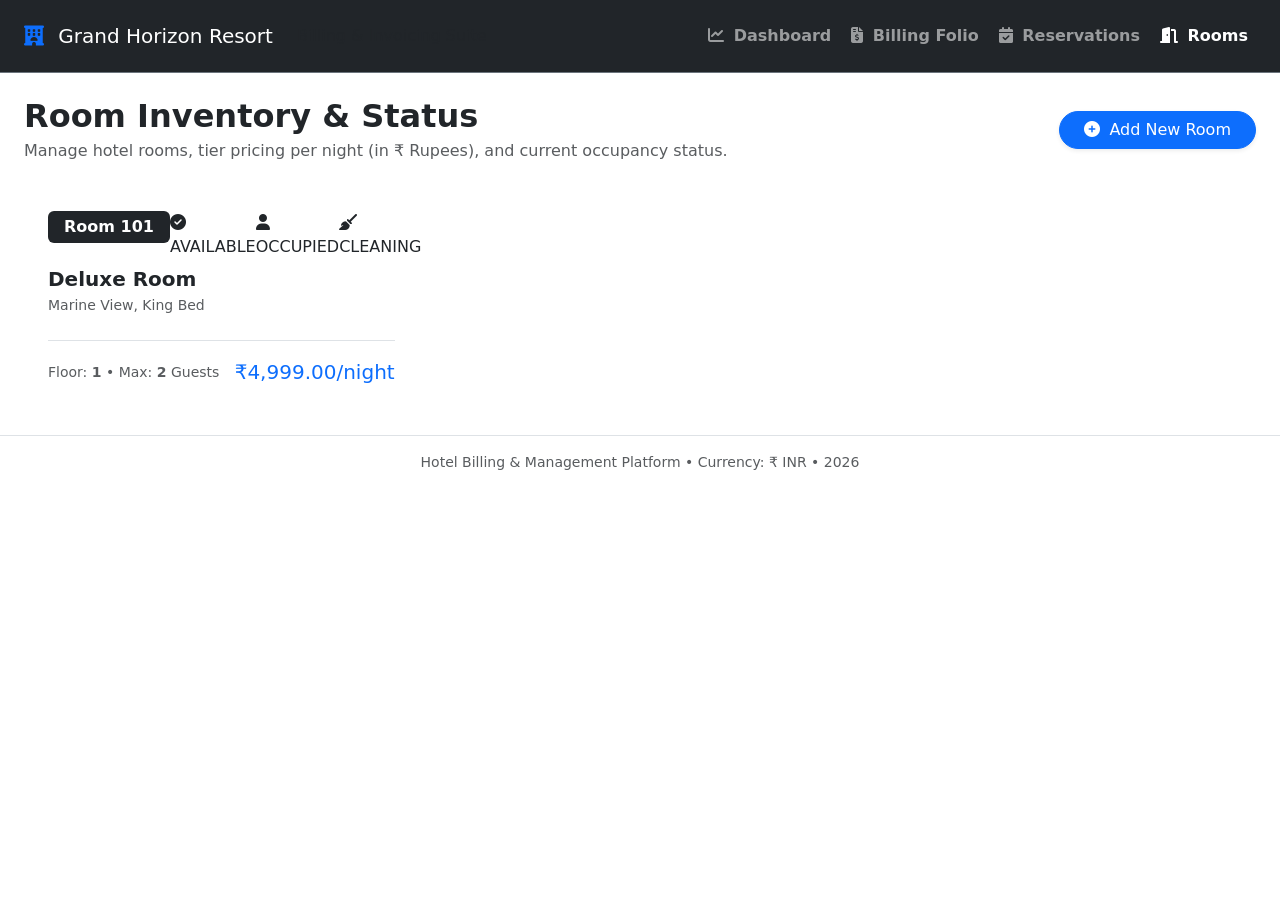
<file: src/main/resources/templates/rooms.html>
<!DOCTYPE html>
<html xmlns:th="http://www.thymeleaf.org" lang="en">
<head>
    <meta charset="UTF-8">
    <meta name="viewport" content="width=device-width, initial-scale=1.0">
    <title th:text="'Room Management - ' + ${hotelName}">Room Inventory</title>
    <link href="https://cdn.jsdelivr.net/npm/bootstrap@5.3.3/dist/css/bootstrap.min.css" rel="stylesheet">
    <link href="https://cdnjs.cloudflare.com/ajax/libs/font-awesome/6.5.1/css/all.min.css" rel="stylesheet">
    <link rel="stylesheet" th:href="@{/css/custom.css}">
</head>
<body>

    <!-- Navigation -->
    <nav class="navbar navbar-expand-lg navbar-dark bg-dark py-3 border-bottom border-secondary">
        <div class="container-fluid px-4">
            <a class="navbar-brand navbar-brand-custom text-white" th:href="@{/}">
                <i class="fas fa-hotel text-primary me-2"></i>
                <span th:text="${hotelName}">Grand Horizon Resort</span>
            </a>
            <span class="hotel-badge ms-2 d-none d-md-inline-block">Billing & Invoicing Suite</span>
            <button class="navbar-toggler" type="button" data-bs-toggle="collapse" data-bs-target="#navContent">
                <span class="navbar-toggler-icon"></span>
            </button>
            <div class="collapse navbar-collapse" id="navContent">
                <ul class="navbar-nav ms-auto mb-2 mb-lg-0 align-items-center gap-1">
                    <li class="nav-item"><a class="nav-link fw-semibold" th:href="@{/}"><i class="fas fa-chart-line me-1"></i> Dashboard</a></li>
                    <li class="nav-item"><a class="nav-link fw-semibold" th:href="@{/billing}"><i class="fas fa-file-invoice-dollar me-1"></i> Billing Folio</a></li>
                    <li class="nav-item"><a class="nav-link fw-semibold" th:href="@{/bookings}"><i class="fas fa-calendar-check me-1"></i> Reservations</a></li>
                    <li class="nav-item"><a class="nav-link active fw-semibold" th:href="@{/rooms}"><i class="fas fa-door-open me-1"></i> Rooms</a></li>
                </ul>
            </div>
        </div>
    </nav>

    <!-- Content -->
    <main class="container-fluid px-4 py-4 flex-grow-1">
        <div class="d-flex justify-content-between align-items-center mb-4">
            <div>
                <h2 class="fw-bold mb-1">Room Inventory & Status</h2>
                <p class="text-muted mb-0">Manage hotel rooms, tier pricing per night (in ₹ Rupees), and current occupancy status.</p>
            </div>
            <button class="btn btn-primary rounded-pill px-4 shadow-sm" data-bs-toggle="modal" data-bs-target="#newRoomModal">
                <i class="fas fa-plus-circle me-1"></i> Add New Room
            </button>
        </div>

        <div class="row g-4">
            <div class="col-12 col-md-6 col-lg-4" th:each="room : ${rooms}">
                <div class="custom-card p-4 h-100 d-flex flex-column justify-content-between">
                    <div>
                        <div class="d-flex justify-content-between align-items-start mb-2">
                            <span class="badge bg-dark fs-6 px-3 py-2" th:text="'Room ' + ${room.roomNumber}">Room 101</span>
                            <span th:if="${room.status.name() == 'AVAILABLE'}" class="badge-available"><i class="fas fa-check-circle me-1"></i> AVAILABLE</span>
                            <span th:if="${room.status.name() == 'OCCUPIED'}" class="badge-occupied"><i class="fas fa-user me-1"></i> OCCUPIED</span>
                            <span th:if="${room.status.name() == 'CLEANING'}" class="badge-pending"><i class="fas fa-broom me-1"></i> CLEANING</span>
                        </div>
                        <h5 class="fw-bold text-dark mt-2 mb-1" th:text="${room.roomType.displayName}">Deluxe Room</h5>
                        <p class="text-muted small mb-3" th:text="${room.features}">Marine View, King Bed</p>
                    </div>

                    <div class="border-top pt-3 mt-2 d-flex justify-content-between align-items-center">
                        <div>
                            <span class="text-muted small">Floor: <strong th:text="${room.floor}">1</strong> &bull; Max: <strong th:text="${room.capacity}">2</strong> Guests</span>
                        </div>
                        <div>
                            <span class="fw-extrabold fs-5 text-primary" th:text="'₹' + ${#numbers.formatDecimal(room.pricePerNight, 1, 2)} + '/night'">₹4,999.00/night</span>
                        </div>
                    </div>
                </div>
            </div>
        </div>
    </main>

    <!-- Modal: Add Room -->
    <div class="modal fade" id="newRoomModal" tabindex="-1" aria-hidden="true">
        <div class="modal-dialog modal-dialog-centered">
            <div class="modal-content border-0 shadow">
                <form id="newRoomForm">
                    <div class="modal-header bg-dark text-white">
                        <h5 class="modal-title fw-bold"><i class="fas fa-door-open text-primary me-2"></i> Add New Hotel Room</h5>
                        <button type="button" class="btn-close btn-close-white" data-bs-dismiss="modal"></button>
                    </div>
                    <div class="modal-body p-4">
                        <div class="mb-3">
                            <label class="form-label fw-semibold">Room Number <span class="text-danger">*</span></label>
                            <input type="text" class="form-control" id="roomNumberInput" placeholder="e.g. 501" required>
                        </div>
                        <div class="mb-3">
                            <label class="form-label fw-semibold">Room Type <span class="text-danger">*</span></label>
                            <select class="form-select" id="roomTypeSelect" required>
                                <option th:each="type : ${roomTypes}" th:value="${type.name()}" th:text="${type.displayName} + ' (Base: ₹' + ${type.basePricePerNight} + ')'"></option>
                            </select>
                        </div>
                        <div class="row g-2 mb-3">
                            <div class="col-6">
                                <label class="form-label fw-semibold">Price / Night (₹)</label>
                                <input type="number" step="0.01" class="form-control" id="roomPriceInput" placeholder="4999.00" required>
                            </div>
                            <div class="col-6">
                                <label class="form-label fw-semibold">Floor</label>
                                <input type="number" class="form-control" id="roomFloorInput" value="1" min="1">
                            </div>
                        </div>
                        <div class="mb-3">
                            <label class="form-label fw-semibold">Guest Capacity</label>
                            <input type="number" class="form-control" id="roomCapacityInput" value="2" min="1">
                        </div>
                        <div class="mb-3">
                            <label class="form-label fw-semibold">Features / Amenities</label>
                            <input type="text" class="form-control" id="roomFeaturesInput" placeholder="e.g. Balcony, Mini Bar, King Bed">
                        </div>
                    </div>
                    <div class="modal-footer bg-light">
                        <button type="button" class="btn btn-secondary rounded-pill" data-bs-dismiss="modal">Cancel</button>
                        <button type="submit" class="btn btn-primary rounded-pill px-4">Create Room</button>
                    </div>
                </form>
            </div>
        </div>
    </div>

    <!-- Footer -->
    <footer class="bg-white border-top py-3 text-center text-muted small mt-auto">
        <div class="container">
            <span th:text="${hotelName}">Hotel</span> Billing & Management Platform &bull; Currency: ₹ INR &bull; 2026
        </div>
    </footer>

    <script src="https://cdn.jsdelivr.net/npm/bootstrap@5.3.3/dist/js/bootstrap.bundle.min.js"></script>
    <script th:src="@{/js/app.js}"></script>
</body>
</html>
</file>
